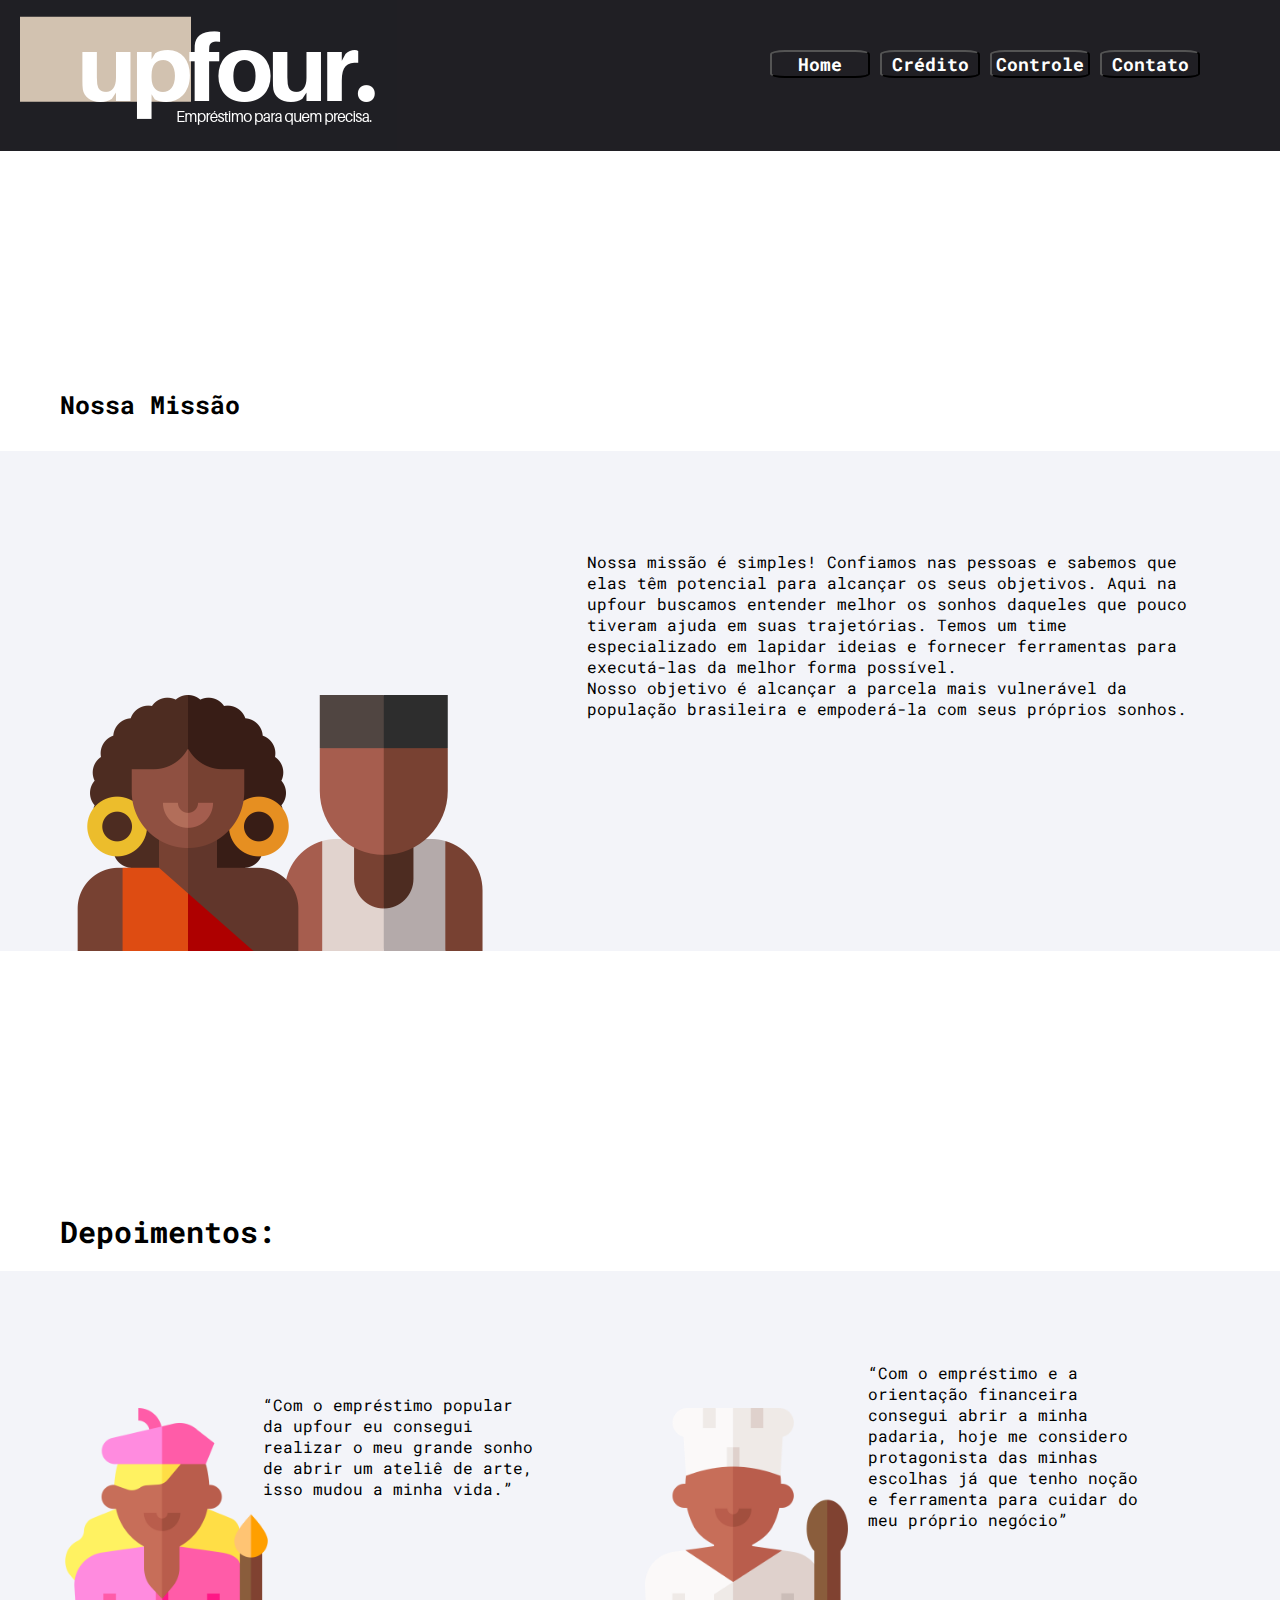
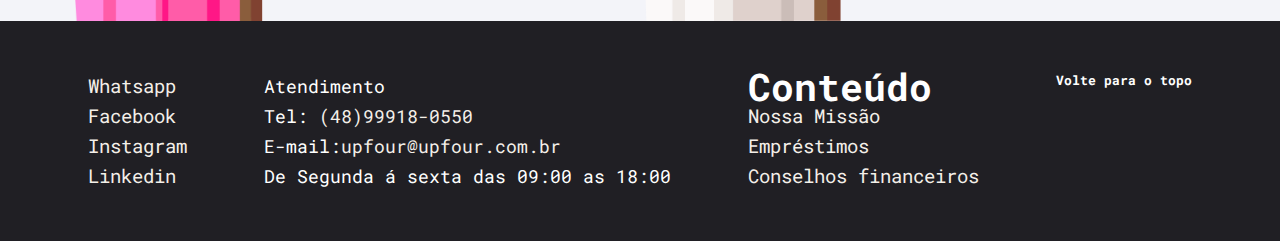
<file: index.html>
<html lang="pt-br">

<head>
    <meta charset="UTF-8">
    <meta http-equiv="X-UA-Compatible" content="IE=edge">
    <meta name="viewport" content="width=device-width, initial-scale=1.0">
    <link rel="stylesheet" type=text/css href="style.css">

    <title>Upfour/Home</title>
</head>


<body>
    <header>
        <h1>
            <a href="./index.html"><img src="img/Log4_(1).png"></a>
        </h1>
        <div id="topo"></div>
        <nav>
            <a href="index.html" class="botao"><button> <b>Home</b></button></a>
            <a href="credito-pessoal.html" class="botao"><button><b>Crédito</b></button></a>
            <a href="orientacao.html" class="botao"><button><b>Controle</b></button></a>
            <a href="contato.html" class="botao"><button><b>Contato</b></button></a>
        </nav>
    </header>
        <section id="missao"></section>
        <main>
            <div class="espaco-h2">
                <h2>Nossa Missão</h2>
            </div>

            <div id="apresentacao-index">
                <img src="img/homem-index.png" class="imagem-homem">
                <img src="img/mulher-africana.png" class="imagem-mulher">
                <p>Nossa missão é simples! Confiamos nas pessoas e sabemos que elas têm potencial para alcançar os seus
                    objetivos. Aqui na upfour buscamos entender melhor os sonhos daqueles que pouco tiveram ajuda em suas
                    trajetórias. Temos um time especializado em lapidar ideias e fornecer ferramentas para executá-las da
                    melhor forma possível. </br> Nosso objetivo é alcançar a parcela mais vulnerável da população brasileira
                    e empoderá-la com seus próprios sonhos.
                </p>
            </div>


            <div class="espaco-depoimentos">
                <h2>Depoimentos:</h2>
            </div>

            <div id="depoimentos">
                <img src="img/artista.png" class="imagem-1" >
                <p class="depoimento-1">“Com o empréstimo popular da upfour eu consegui realizar o meu grande sonho de abrir
                    um ateliê de arte, isso mudou a minha vida.”</p>
                <img src="img/cozinhar.png" class="imagem-2">
                <p class="depoimento-2">“Com o empréstimo e a orientação financeira consegui abrir a minha padaria, hoje me
                    considero protagonista das minhas escolhas já que tenho noção e ferramenta para cuidar do meu próprio
                    negócio”</p>
            </div>

        </main>


<footer id="footer-index">


    <div class="redes-sociais">


        <a href="https://web.whatsapp.com/send?phone=5548999180550" class="icones-redes-sociais">Whatsapp</a>

        <a href="https://www.facebook.com/Labenu-388131481831991/" class="icones-redes-sociais">Facebook</a>
        <a href="https://www.instagram.com/labenu_/" class="icones-redes-sociais">Instagram
        </a>
        <a href="https://www.linkedin.com/school/labenu/" class="icones-redes-sociais">Linkedin</a>
    </div>

    <div class="info">
        <div id="atendimento">Atendimento</div>
        <div id="telefone">Tel: <a href="tel: +5548999180550">(48)99918-0550</a></div>
        <div id="email">E-mail:<a href="mailto:jeniferkindermann@gmail.com">upfour@upfour.com.br</a> </div>
        <div id="funcionamento">De Segunda á sexta das 09:00 as 18:00</div>
    </div>
    <div id="infos-adicionais">
        <h1>Conteúdo</h1>
        <a href="#missao">Nossa Missão</a>
        <br><a href="./credito-pessoal.html">Empréstimos</a>
        <br><a href="./orientacao.html">Conselhos financeiros</a>
    </div>
        <a href="#topo"><button class="estilo-topo"><b>Volte para o topo</b></button></a>   
</footer>

</body>

</html>
</file>
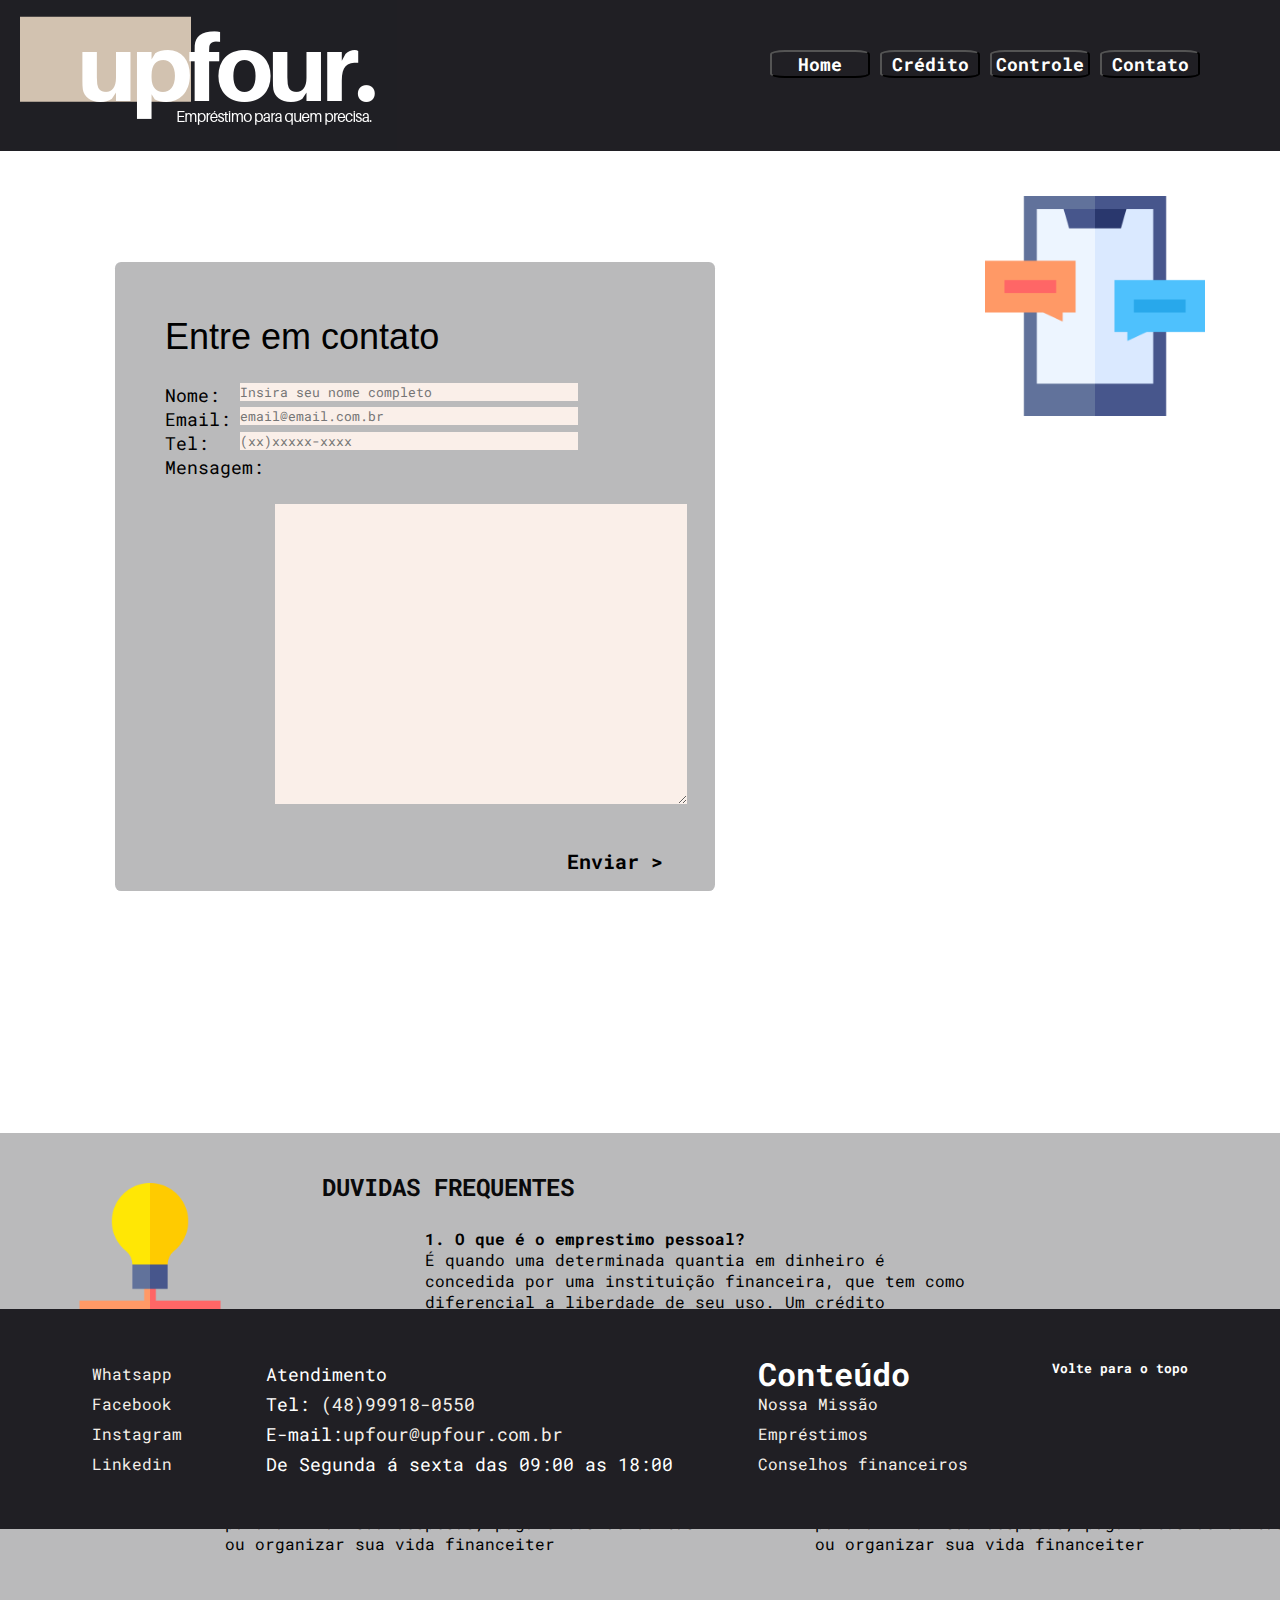
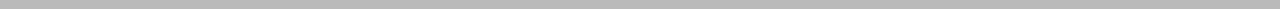
<file: contato.html>
<html lang="pt-br">

<head>
    <meta charset="UTF-8">
    <meta http-equiv="X-UA-Compatible" content="IE=edge">
    <meta name="viewport" content="width=device-width, initial-scale=1.0">
    <link rel="stylesheet" type=text/css href="style.css">

    <title>Upfour/Contato</title>
</head>

<body>
    <header>
        <h1>
            <a href="./index.html"><img src="img/Log4_(1).png"></a>
        </h1>
        <div id="topo3"></div>
        <nav>
            <a href="index.html"><button> <b>Home</b></button></a>
            <a href="credito-pessoal.html"><button><b>Crédito</b></button></a>
            <a href="orientacao.html"><button><b>Controle </b></button></a>
            <a href="contato.html"><button><b>Contato</b></button></a>
        </nav>
    </header>

    <body>
        <div id="area">
            <!-- <img class="imagem-terminal" src="img/chamada-perdida.png"> -->
            <img class="imagem-telefone" src="img/chamada-telefonica.png">
            <form id="formulario" autocomplete="off">
                <fieldset>
                    <legend>Entre em contato</legend>
                    <label>Nome:</label><input class="campo_nome" type="text"
                        placeholder="Insira seu nome completo"><br>
                    <label>Email:</label><input class="campo_email" type="email" placeholder="email@email.com.br"><br>
                    <label>Tel:</label><input class="campo_telefone" type="number" required="required"
                        placeholder="(xx)xxxxx-xxxx"><br>
                    <label>Mensagem:</label><br><textarea class="msg" cols="35" rows="8"></textarea><br>
                    <input class="btn_submit" type="submit" value="Enviar >">
                </fieldset>
            </form>
        </div>
        <div class="duvidas">
            <p><b>DUVIDAS FREQUENTES</b></p>
        </div>
        <div class="faq">
            <img class="ideias" src="img/ideias.png">
            
            <p><b>1. O que é o emprestimo pessoal?</b></br>
                É quando uma determinada quantia em dinheiro é<br>
                concedida por uma instituição financeira, que tem como<br>
                diferencial a liberdade de seu uso. Um crédito<br>
                para aliviar sua despesas, pagamentos de contas <br>
                ou organizar sua vida financeiter
            </p>
            <p><b>2. O que é o emprestimo pessoal?</b><br>
                É quando uma determinada quantia em dinheiro é<br>
                concedida por uma instituição financeira, que tem como<br>
                diferencial a liberdade de seu uso. Um crédito<br>
                para aliviar sua despesas, pagamentos de contas <br>
                ou organizar sua vida financeiter
            </p>
            <p><b>3. O que é o emprestimo pessoal?</b><br>
                É quando uma determinada quantia em dinheiro é<br>
                concedida por uma instituição financeira, que tem como<br>
                diferencial a liberdade de seu uso. Um crédito<br>
                para aliviar sua despesas, pagamentos de contas <br>
                ou organizar sua vida financeiter
            </p>
            

        </div>

    </body>

    <footer>


        <div class="redes-sociais">


            <a href="https://web.whatsapp.com/send?phone=5548999180550" class="icones-redes-sociais">Whatsapp</a>

            <a href="https://www.facebook.com/Labenu-388131481831991/" class="icones-redes-sociais">Facebook</a>
            <a href="https://www.instagram.com/labenu_/" class="icones-redes-sociais">Instagram
            </a>
            <a href="https://www.linkedin.com/school/labenu/" class="icones-redes-sociais">Linkedin</a>
        </div>

        <div class="info">
            <div id="atendimento">Atendimento</div>
            <div id="telefone">Tel: <a href="tel: +5548999180550">(48)99918-0550</a></div>
            <div id="email">E-mail:<a href="mailto:jeniferkindermann@gmail.com">upfour@upfour.com.br</a> </div>
            <div id="funcionamento">De Segunda á sexta das 09:00 as 18:00</div>
        </div>
        <div id="infos-adicionais">
            <h1>Conteúdo</h1>
            <a href="./index.html">Nossa Missão</a>
            <br><a href="./credito-pessoal.html">Empréstimos</a>
            <br><a href="./orientacao.html">Conselhos financeiros</a>
        </div>
        <a href="#topo3"><button class="estilo-topo"><b>Volte para o topo</b></button></a>

    </footer>



</body>

</html>
</file>
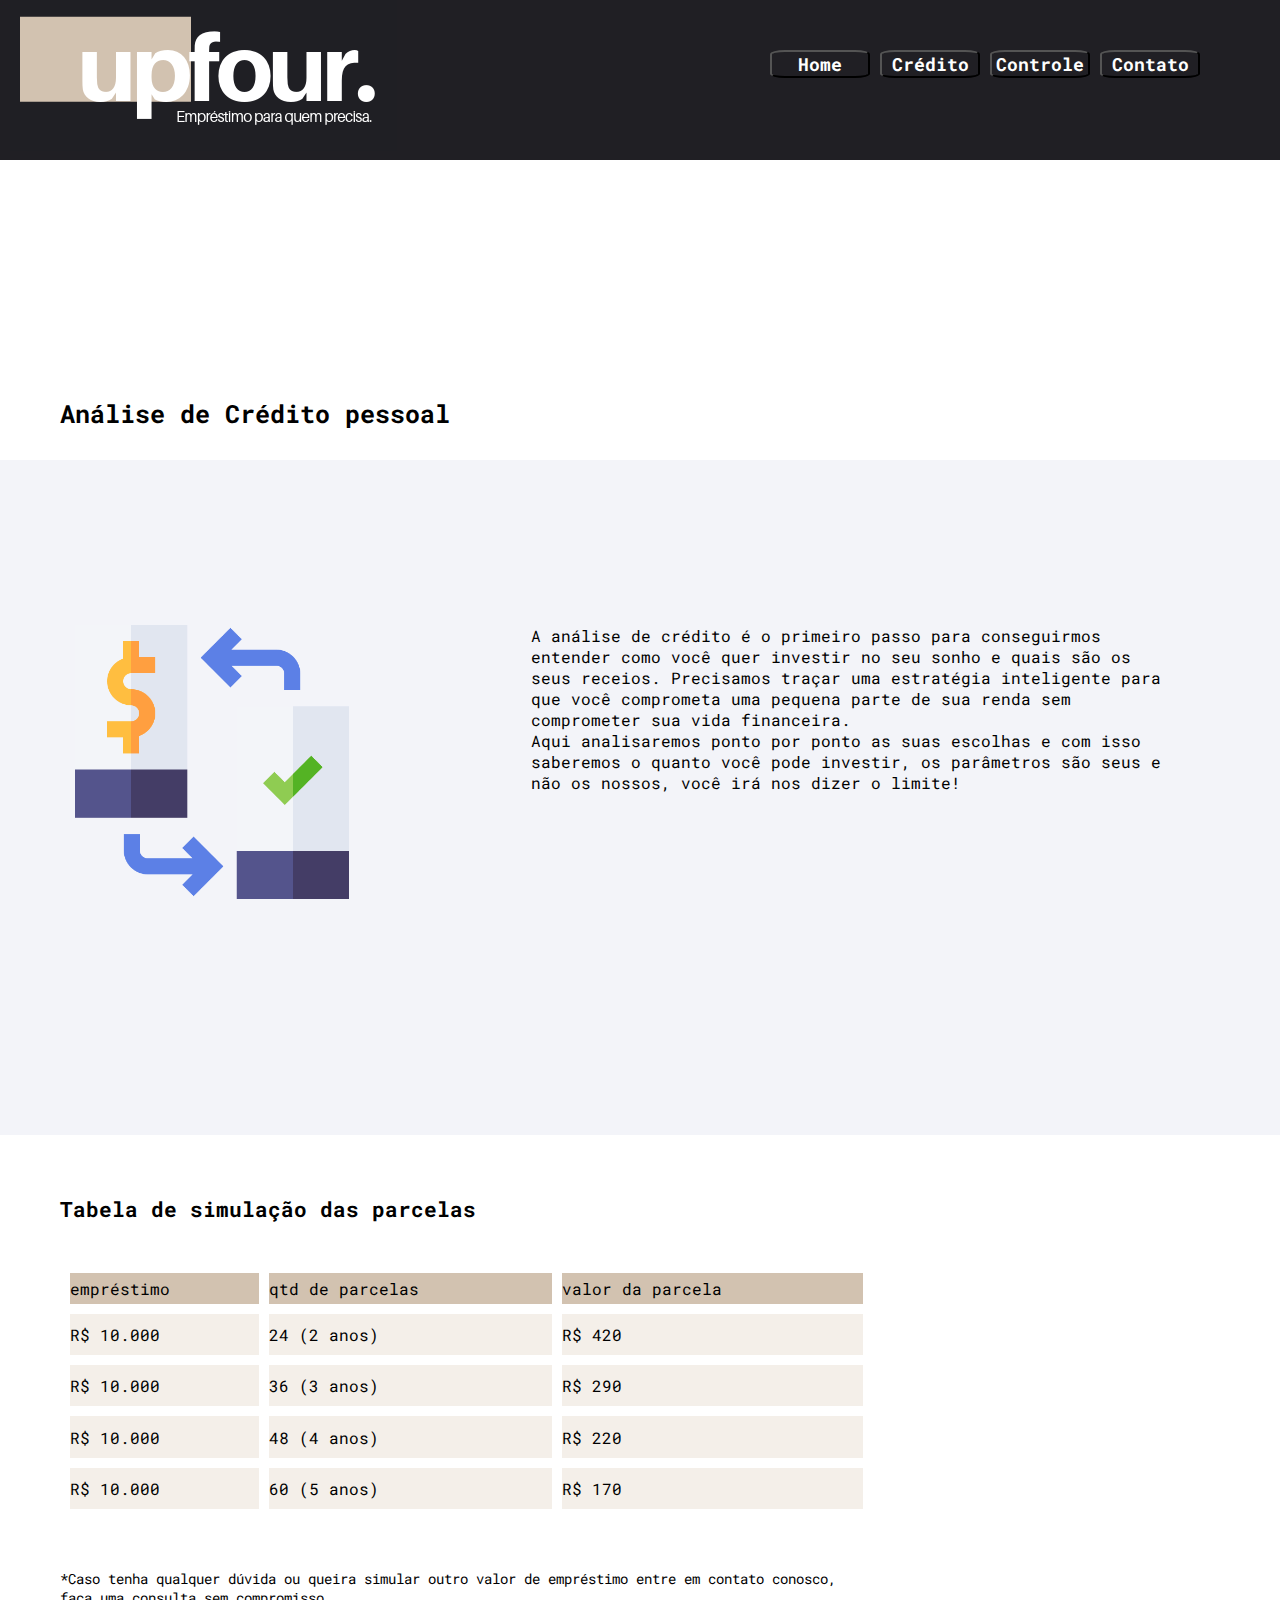
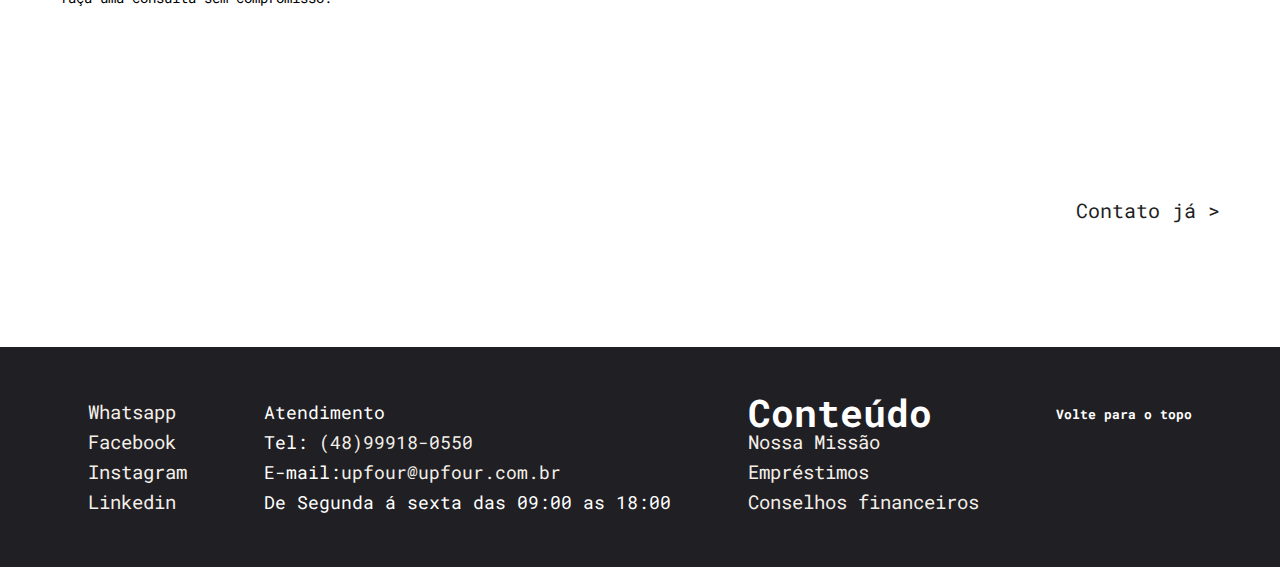
<file: credito-pessoal.html>
<!DOCTYPE html>
<html lang="pt-br">

<head>
    <meta charset="UTF-8">
    <meta http-equiv="X-UA-Compatible" content="IE=edge">
    <meta name="viewport" content="width=device-width, initial-scale=1.0">
    <link rel="stylesheet" type=text/css href="style.css">

    <title>Up-four/Credito</title>
</head>

<body>
    <header>
        <h1>
            <a href="./index.html"><img src="img/Log4_(1).png"></a>
        </h1>
        <div id="topo"></div>
        <nav>
            <a href="index.html"><button> <b>Home</b></button></a>
            <a href="credito-pessoal.html"><button><b>Crédito</b></button></a>
            <a href="orientacao.html"><button><b>Controle </b></button></a>
            <a href="contato.html"><button><b>Contato</b></button></a>
        </nav>
    </header>

    <main>
        <div class="espaco-h2">
            <h2>Análise de Crédito pessoal</h2>
        </div>
        <div id="back">
            <div id="corpo-credito">

                <img src="img/transferencia-online.png" class="imagem-credito">

                <p class="text-credito">A análise de crédito é o primeiro passo para conseguirmos entender como você
                    quer investir no seu sonho e quais são os seus receios. Precisamos traçar uma estratégia inteligente
                    para que você comprometa uma pequena parte de sua renda sem comprometer sua vida financeira.<br>
                    Aqui analisaremos ponto por ponto as suas escolhas e com isso saberemos o quanto você pode investir,
                    os parâmetros são seus e não os nossos, você irá nos dizer o limite!
                </p>
            </div>

        </div>

        <div class="tabela">
            <h3> Tabela de simulação das parcelas</h3>
            <table style="width: 100%">
                <tr>
                    <td class="item-tabela-1">empréstimo</td>
                    <td class="item-tabela-1">qtd de parcelas</td>
                    <td class="item-tabela-1">valor da parcela</td>
                </tr>
                <tr>
                    <td class="item-tabela">R$ 10.000</td>
                    <td class="item-tabela">24 (2 anos) </td>
                    <td class="item-tabela">R$ 420</td>
                </tr>
                <tr>
                    <td class="item-tabela">R$ 10.000</td>
                    <td class="item-tabela">36 (3 anos) </td>
                    <td class="item-tabela">R$ 290</td>
                </tr>
                <tr>
                    <td class="item-tabela">R$ 10.000</td>
                    <td class="item-tabela">48 (4 anos)</td>
                    <td class="item-tabela">R$ 220</td>
                </tr>
                <tr>
                    <td class="item-tabela">R$ 10.000</td>
                    <td class="item-tabela">60 (5 anos)</td>
                    <td class="item-tabela">R$ 170</td>
                </tr>
            </table>
            <p class="rodape-tabela">*Caso tenha qualquer dúvida ou queira simular outro valor de empréstimo
                entre em contato conosco, faça uma consulta sem compromisso.
            </p>
        </div>

        <div class="espaco-contato">
            <a href="contato.html" class="contato">Contato já ></a>
        </div>
    </main>
    <footer id="footer-index">


        <div class="redes-sociais">


            <a href="https://web.whatsapp.com/send?phone=5548999180550" class="icones-redes-sociais">Whatsapp</a>

            <a href="https://www.facebook.com/Labenu-388131481831991/" class="icones-redes-sociais">Facebook</a>
            <a href="https://www.instagram.com/labenu_/" class="icones-redes-sociais">Instagram
            </a>
            <a href="https://www.linkedin.com/school/labenu/" class="icones-redes-sociais">Linkedin</a>
        </div>

        <div class="info">
            <div id="atendimento">Atendimento</div>
            <div id="telefone">Tel: <a href="tel: +5548999180550">(48)99918-0550</a></div>
            <div id="email">E-mail:<a href="mailto:jeniferkindermann@gmail.com">upfour@upfour.com.br</a> </div>
            <div id="funcionamento">De Segunda á sexta das 09:00 as 18:00</div>
        </div>
        <div id="infos-adicionais">
            <h1>Conteúdo</h1>
            <a href="./index.html">Nossa Missão</a>
            <br><a href="./credito-pessoal.html">Empréstimos</a>
            <br><a href="./orientacao.html">Conselhos financeiros</a>
        </div>
        <a href="#topo"><button class="estilo-topo"><b>Volte para o topo</b></button></a>
    </footer>

</body>


</html>
</file>
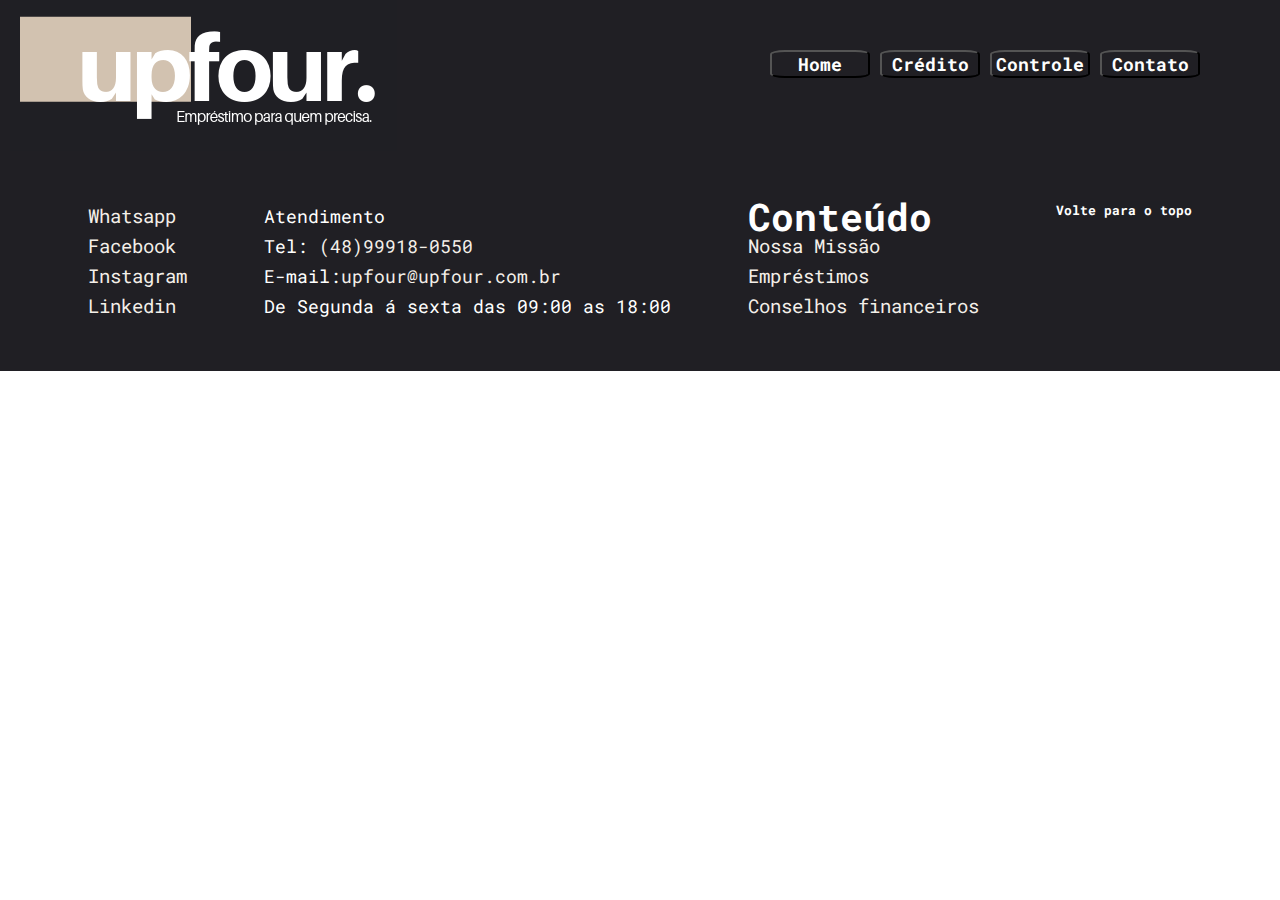
<file: orientacao.html>
<html lang="pt-br">

<head>
    <meta charset="UTF-8">
    <meta http-equiv="X-UA-Compatible" content="IE=edge">
    <meta name="viewport" content="width=device-width, initial-scale=1.0">
    <link rel="stylesheet" type=text/css href="style.css">

    <title>Upfour/orientação</title>
</head>

<body>

    <header>
        <h1>
            <a href="./index.html"><img src="img/Log4_(1).png"></a>
        </h1>
        <div id="topo3"></div>
        <nav>
            <a href="index.html"><button> <b>Home</b></button></a>
            <a href="credito-pessoal.html"><button><b>Crédito</b></button></a>
            <a href="orientacao.html"><button><b>Controle </b></button></a>
            <a href="contato.html"><button><b>Contato</b></button></a>
        </nav>
    </header>

    <main>

    </main>

    <footer id="footer-index">


        <div class="redes-sociais">


            <a href="https://web.whatsapp.com/send?phone=5548999180550" class="icones-redes-sociais">Whatsapp</a>

            <a href="https://www.facebook.com/Labenu-388131481831991/" class="icones-redes-sociais">Facebook</a>
            <a href="https://www.instagram.com/labenu_/" class="icones-redes-sociais">Instagram
            </a>
            <a href="https://www.linkedin.com/school/labenu/" class="icones-redes-sociais">Linkedin</a>
        </div>

        <div class="info">
            <div id="atendimento">Atendimento</div>
            <div id="telefone">Tel: <a href="tel: +5548999180550">(48)99918-0550</a></div>
            <div id="email">E-mail:<a href="mailto:jeniferkindermann@gmail.com">upfour@upfour.com.br</a> </div>
            <div id="funcionamento">De Segunda á sexta das 09:00 as 18:00</div>
        </div>
        <div id="infos-adicionais">
            <h1>Conteúdo</h1>
            <a href="./index.html">Nossa Missão</a>
            <br><a href="./credito-pessoal.html">Empréstimos</a>
            <br><a href="./orientacao.html">Conselhos financeiros</a>
        </div>
        <a href="#topo3"><button class="estilo-topo"><b>Volte para o topo</b></button></a>

    </footer>

</body>

</html>
</file>
<file: style.css>
@import url('https://fonts.googleapis.com/css2?family=Roboto+Mono:ital,wght@0,500;0,700;1,500&display=swap');

* {
    margin: 0;
    padding: 0;
    width: auto;
    font-family: 'Roboto Mono', monospace;
}

main {
    width: 100%;
}

header {
    background-color: rgb(32, 31, 36);
    display: flex;
    flex-direction: row;
    justify-content: space-between;
    margin-right: 0;
    padding: 0 10px;

}

nav {
    position: relative;
    top: 50px;
    right: 70px;

}

nav button {
    width: 100px;
    color: white;
    background-color: rgba(0, 0, 0, 0);
    font-size: 18px;
    border-radius: 15%;
}

.espaco-h2 {
    height: 300px;
    display: flex;
    flex-direction: column;
    justify-content: end;
}

.espaco-h2>h2 {
    font-size: 40px;
    margin-left: 60px;
    margin-bottom: 30px;
    font-size: 25px;
}

#apresentacao-index {
    height: 500px;
    background-color: #f3f4f9;
    display: grid;
    grid-template-columns: 1fr 1fr 3fr;
    grid-template-rows: 2fr 3fr;
}

#apresentacao-index>p {
    padding: 100px 75px 60px;
    font-size: 16px;
}

#apresentacao-index>.imagem-mulher {
    grid-row: 2/3;
    grid-column: 1/2;
    align-self: flex-end;
    margin-left: 60px;
    width: 100%;
}

#apresentacao-index>.imagem-homem {
    grid-row: 2/3;
    grid-column: 2/3;
    align-self: flex-end;
    width: 100%;
}

#apresentacao-index>p {
    font-size: 16px;
    grid-row: 1/3;
    grid-column: 3/4;
}

.espaco-depoimentos {
    font-size: 20px;
    height: 300px;
    display: flex;
    flex-direction: column;
    justify-content: end;
    margin-bottom: 20px;
    margin-left: 60px;
}

#depoimentos {
    background-color: #f3f4f9;
    display: grid;
    grid-template-columns: 1fr 2fr 1fr 2fr;
    grid-row: 2fr 3fr;
    height: 350px;
}

.imagem-1 {
    margin-left: 60px;
    display: flex;
    align-self: flex-end;
    width: 100%;
}

.depoimento-1 {
    display: flex;
    flex-direction: column;
    align-self: center;
    width: 65%;
    margin-left: 50px;
}

.imagem-2 {
    display: flex;
    align-self: flex-end;
    width: 100%;
}

.depoimento-2 {
    display: flex;
    flex-direction: column;
    align-self: center;
    width: 65%;
    margin-left: 15px;

}

.espaco-contato {
    display: flex;
    justify-content: flex-end;
    margin-top: 150px;
    height: 150px;
    margin-right: 60px;
}

.espaco-contato * {
    text-decoration: none;
    color: #1f1f24;
    font-style: bold;
    font-size: 20px;
    display: flex;
    align-content: space-between;
}



/* page análise de crédito */



#corpo-credito {
    display: grid;
    grid-template-columns: 1fr 1fr 2fr 3fr;
    grid-template-rows: 5fr 5fr;
}

#back {
    background: #f3f4f9;
    height: 75vh;
}

#corpo-credito>* {
    padding: 15px;
}

.imagem-credito {
    grid-row: 1/2;
    grid-column: 1/3;
    margin-top: 150px;
    width: 75%;
    margin-left: 60px;
}

.text-credito {
    grid-row: 1/2;
    grid-column: 3/5;
    margin-top: 150px;
    font-size: 16px;
    margin-left: 150px;
    margin-right: 90px;

}

.tabela {
    display:grid;
    grid-template-rows: 1fr 2fr 1fr;
    grid-template-columns: 2fr 1fr;
    margin-left: 60px;
}

table {
    border-spacing: 10px;
    grid-row: 2/3;
    grid-column: 1/2;
}

.tabela>h3 {
    grid-row: 1/2;
    grid-column: 1/3;
    margin-bottom: 40px;
    margin-top: 60px;
    font-size: 21px;
}

.item-tabela-1 {
    background: #d2c2b0;
    height: 30px;
    font-size: 16px;
}

.item-tabela {
    background: #f4efe9;
    height: 40px;
    font-size: 16px;
}

.rodape-tabela {
    grid-row: 3/4;
    margin-top: 50px;
    font-size: 14px;
}

@media screen and (min-device-width : 320px) and (max-device-width : 480px) {
    header{
        height: 20%;
        display: grid;
        grid-template-rows: 2fr 1fr;
        grid-template-columns: 2fr 1fr;
    }
    header>h1{
        grid-row: 1/2;
        grid-column: 1/2;
    }
    header>h1>a>img{
        width: 100%;
    }
    nav{
        grid-row: 2/3;
        grid-column: 1/3;
        display: flex;
        justify-self: center;
        margin-top: 0px;
        top: unset;
        left: unset;
        right: unset;
        position: static;
        
    }
    nav button {
        width: 100%;
        font-size: 16px;
        border-radius: 15%;
    }
    .espaco-h2 {
        height: 15vh;
    }

    .espaco-h2>h2 {
        font-size: 20px;
    }

    #apresentacao-index {
        height: 70vh;
        width: 100%;
        background-color: #f3f4f9;
        display: grid;
        grid-template-columns: 20px 1fr 2fr;
        grid-template-rows: 1fr 1fr;
    }

    #apresentacao-index>p {
        padding: 30px 0px 30px;
        margin-top: 20px;
        font-size: 15px;
        grid-row: 1/2;
        grid-column: 2/4;
        margin-right: 30px;
    }

    #apresentacao-index>.imagem-mulher {
        grid-row: 2/3;
        grid-column: 1/3;
        align-self: flex-end;
        margin-left: 60px;
        width: 75%;
    }

    #apresentacao-index>.imagem-homem {
        grid-row: 2/3;
        grid-column: 3/4;
        align-self: flex-end;
        width: 44%;
    }

    .espaco-depoimentos {
        font-size: 15px;
        height: 150px;
    }

    #depoimentos {
        display: grid;
        grid-template-columns: 1fr 2fr;
        grid-row: 1fr 1fr;
        height: 570px;
        width: 100%;
    }

    .imagem-1 {
        grid-column: 2/3;
        margin-left: 0px;
        margin-top: 15px;
        width: 50%;
    }

    .depoimento-1 {
        font-size: 14px;
        width: 80%;
        margin-top: 20px;
        grid-column: 1/3;
        margin-left: 30px;
    }

    .imagem-2 {
        grid-column: 2/3;
        margin-top: 30px;
        width: 50%;
    }

    .depoimento-2 {
        font-size: 14px;
        margin-top: 20px;
        width: 80%;
        grid-column: 1/3;
        margin-left: 30px;
    }

    .espaco-contato {
        margin-top: 100px;
    }

    .contato {
        font-size: 15px;
    }

    /*Page Credito pessoal*/
    
    #corpo-credito {
        display: flex;
        flex-direction: column;
    }

    #corpo-credito>* {
        padding: 0px;
    }
    .imagem-credito{
        width: 25%;
        margin: auto;
        margin-top: 20px;
    }

    .text-credito {
        margin-top: 60px;
        font-size: 16px;
        margin-left: 20px;
        margin-right: 20px;

    }
    .tabela>h3{
        margin-left: 15px;
        font-size: 16px;
        margin-bottom: 40px;
        margin-top: 60px;
    }
    .tabela {
        display: flex;
        flex-direction: column;
        justify-content: center;
        margin-left: 20px;
    }

    .imagem-tabela{
        grid-row: 2/3;
        grid-column: 4/5;
        display: flex;
        justify-self:end;
        margin-right: 90px;
        margin-top: 60px;
    }

    table{
        border-spacing: 10px;
        width: 50%;
        margin-left: 0px;
    }
   
    .item-tabela-1{
        background:#d2c2b0;
        height: 30px;
        font-size: 14px;
    }
    .item-tabela{
        background: #f4efe9;
        height: 40px;
        font-size: 14px;
    }
    .rodape-tabela{
        margin-top: 50px;
        font-size: 14px;
    } 
    #footer-index{
        max-width:  100%;
        display: flex;
        flex-direction: column;
    }
    #infos-adicionais{
        display: none;
    }

    .icones-redes-sociais{
        text-decoration: none;
        color: #f4efe9;
        font-size: 14px;
    }
    #telefone a, #email a{
        text-decoration: none;
        color: #f4efe9;
    }
    #telefone,#email,#funcionamento{
        font-size: 14px;
    }

}


footer {
    background-color: rgb(32, 31, 36);
    color: white;
    padding: 50px;
    margin: 0px;
    display: flex;
    flex-direction: row;
    justify-content: space-around;
    position: relative;
    align-content: flex-end;
    text-align: left;
    /* top: 700px; */
    height: fit-content;
    line-height: 30px;


}



#footer-index {
    position: relative;
    font-size: larger;
    text-decoration: none;
}

#footer-credito {
    position: relative;
}

.redes-sociais {
    display: flex;
    flex-direction: column;
}
.redes-sociais>a{
    text-decoration: none;
    color:#f4efe9;
}
.redes-sociais,.info, #topo, header,main{
    max-width: 100%;
}

#telefone a, #email a{
    text-decoration: none;
    color: #f4efe9;
}
.icone-redes-sociais{
    text-decoration: none;
    color:#f4efe9;
}
#infos-adicionais>a{
    text-decoration: none;
    color: #f4efe9;
}
.info {
    display: flex;
    flex-direction: column;
    font-size: large;
}

.lista-redes-sociais {
    list-style: none;
}

#atendimento {
    text-align: left;
}

#email {
    text-align: left;
}

#telefone {
    text-align: left;
    text-decoration: none;

}

#funcionamento {
    text-align: left;
}






/*formulario*/

#area {
    display:flex;
    flex-direction: row;
    justify-content: space-around;
    align-items: center;
}
/* #area #formulario {
    position: absolute;
    display: block;
} */

fieldset {
    background-color: #1f1f244f;
    width: 600px;
    height: 650px;
    font-family: -apple-system, BlinkMacSystemFont, 'Segoe UI', Roboto, Oxygen, Ubuntu, Cantarell, 'Open Sans', 'Helvetica Neue', sans-serif;
    border: transparent;
    position: relative;
    top: 90px;
    right: 450px;
    border-radius: 1%;
}

legend {
    font-family: -apple-system, BlinkMacSystemFont, 'Segoe UI', Roboto, Oxygen, Ubuntu, Cantarell, 'Open Sans', 'Helvetica Neue', sans-serif;
    font-size: 36px;
    position: relative;
    top: 75px;
    left: 50px;
}

#formulario label {
    position: relative;
    top: 100px;
    left: 50px;
    margin-right: 5px;
    font-size: 18px;
}


#formulario input.campo_nome {
    background-color: #faefe9;
    position: absolute;
    left: 125px;
    top: 100px;
    width: 338px;
    border:none;
}


#formulario input.campo_email {
    background-color: #faefe9;
    position: absolute;
    left: 125px;
    top: 122px;
    margin-top: 2px;
    width: 338px;
    border:none;
}

#formulario input.campo_telefone {
    background-color: #faefe9;
    position: absolute;
    left: 125px;
    top: 147px;
    margin-top: 2px;
    width: 338px;
    border:none;
}

#formulario textarea.msg {
    position: relative;
    top: 125px;
    left: 160px;
    width: 412px;
    height: 300px;
    background-color: #faefe9;
    border:none;
}

.imagem-terminal {
    
    width: 400px;
    height: 400px;
}

.imagem-telefone{
    width: 220px;
    height: 220px;
    position: relative;
    left:870px;
    bottom:170px;
    
}




#formulario input.btn_submit {
    border-style: none;
    position: absolute;
    bottom: 17px;
    right: 0px;
    width: 200px;
    font-size: 20px;
    background-color: #1f1f2400;
    border-radius:none;
    font-weight:bolder;
}

.estilo-topo {
    background-color: #1f1f24;
    border:none;
    color: white;
}

.faq{
    display:flex;
    flex-direction: row;
    flex-wrap: wrap;
    position: relative;
    top:300px;
    background-color: #1f1f244f;
    padding:50px;
    
}

.ideias{
    width:200px;
    height: 200px;
}

.duvidas{
    position: relative;
    top:370px;
    left:322px;
    font-size: 24px;
}

.faq > p{
    position: relative;
    left:150px;
    top:20px;
    padding: 25px;
}
</file>
